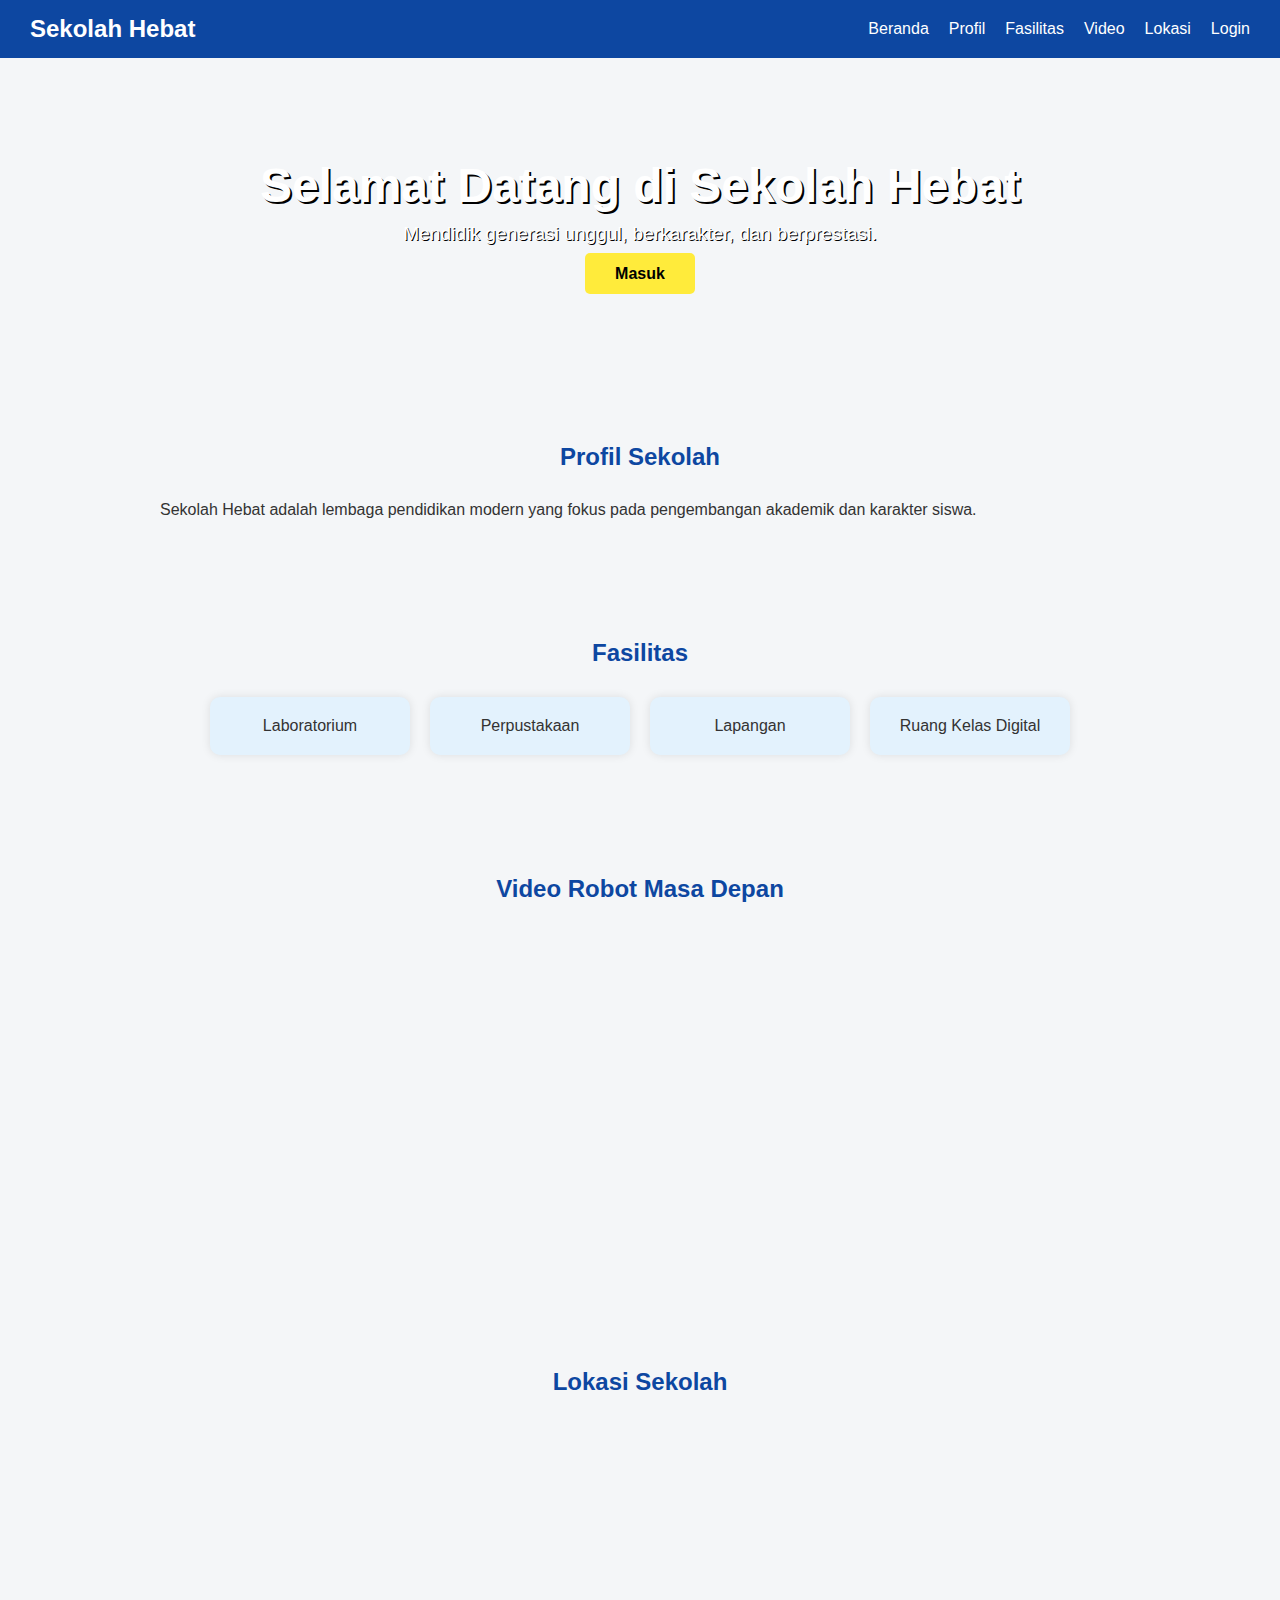
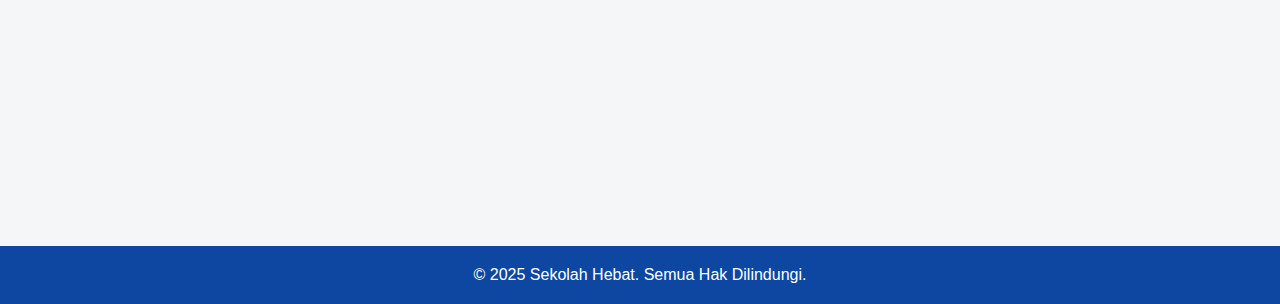
<file: index.html>
<!DOCTYPE html>
<html lang="id">
<head>
  <meta charset="UTF-8" />
  <meta name="viewport" content="width=device-width, initial-scale=1.0"/>
  <title>Website Sekolah</title>
  <link rel="stylesheet" href="style.css" />
</head>
<body>
  <nav>
    <div class="logo">Sekolah Hebat</div>
    <ul>
      <li><a href="#beranda">Beranda</a></li>
      <li><a href="#profil">Profil</a></li>
      <li><a href="#fasilitas">Fasilitas</a></li>
      <li><a href="#video">Video</a></li>
      <li><a href="#lokasi">Lokasi</a></li>
      <li><a href="login.html">Login</a></li>
    </ul>
  </nav>

  <section class="hero" id="beranda">
    <h1>Selamat Datang di Sekolah Hebat</h1>
    <p>Mendidik generasi unggul, berkarakter, dan berprestasi.</p>
    <a href="login.html" class="btn">Masuk</a>
  </section>

  <section id="profil">
    <h2>Profil Sekolah</h2>
    <p>Sekolah Hebat adalah lembaga pendidikan modern yang fokus pada pengembangan akademik dan karakter siswa.</p>
  </section>

  <section id="fasilitas">
    <h2>Fasilitas</h2>
    <div class="features">
      <div class="feature-box">Laboratorium</div>
      <div class="feature-box">Perpustakaan</div>
      <div class="feature-box">Lapangan</div>
      <div class="feature-box">Ruang Kelas Digital</div>
    </div>
  </section>
<section id="video">
  <h2>Video Robot Masa Depan</h2>
  <div class="video-container">
    <iframe width="560" height="315"
      src="https://www.youtube.com/embed/0wPbdiMkU-w"
      title="Robot Masa Depan" frameborder="0"
      allowfullscreen></iframe>
  </div>
</section>
  <section id="lokasi">
  <h2>Lokasi Sekolah</h2>
  <div class="map-container">
    <iframe 
      src="https://www.google.com/maps/embed?pb=!1m18!1m12!1m3!1d3958.0430973173943!2d110.3924725!3d-7.230049100000001!2m3!1f0!2f0!3f0!3m2!1i1024!2i768!4f13.1!3m3!1m2!1s0x2e7a595d4940e63d%3A0xf55a9ef01d80a0e6!2sSMAN%208%20Yogyakarta!5e0!3m2!1sid!2sid!4v1716062086549!5m2!1sid!2sid" 
      width="100%" 
      height="300" 
      style="border:0;" 
      allowfullscreen="" 
      loading="lazy" 
      referrerpolicy="no-referrer-when-downgrade">
    </iframe>
  </div>
  </section>



  <footer>
    <p>&copy; 2025 Sekolah Hebat. Semua Hak Dilindungi.</p>
  </footer>
</body>
</html>
</file>
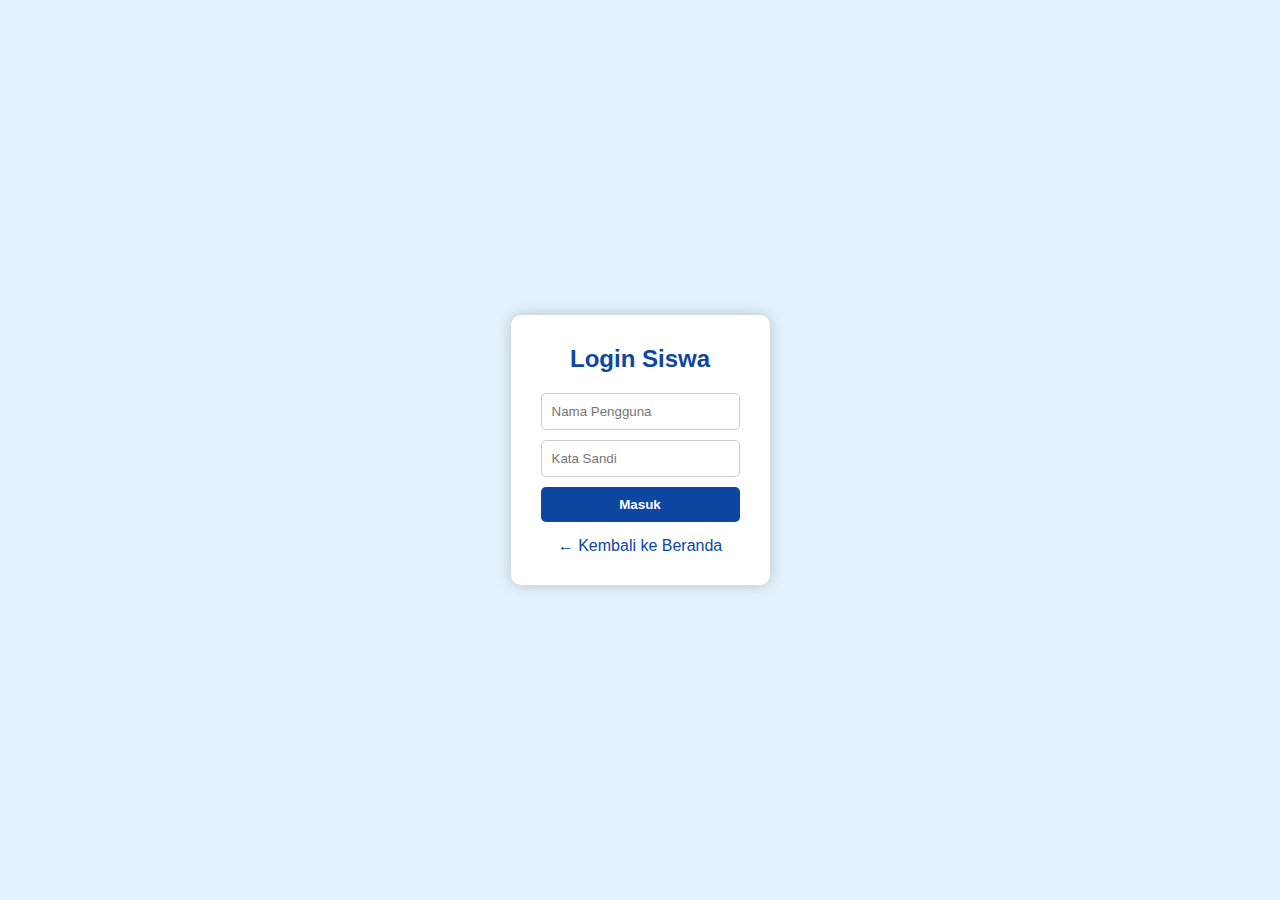
<file: login.html>
<!DOCTYPE html>
<html lang="id">
<head>
  <meta charset="UTF-8" />
  <meta name="viewport" content="width=device-width, initial-scale=1.0"/>
  <title>Login - Sekolah Hebat</title>
  <link rel="stylesheet" href="style.css" />
</head>
<body>
  <div class="login-container">
    <form class="login-box" onsubmit="event.preventDefault(); window.location.href='index.html';">
      <h2>Login Siswa</h2>
      <input type="text" placeholder="Nama Pengguna" required />
      <input type="password" placeholder="Kata Sandi" required />
      <button type="submit">Masuk</button>
      <a href="index.html">← Kembali ke Beranda</a>
    </form>
  </div>
</body>
</html>
</file>
<file: style.css>
* {
  margin: 0;
  padding: 0;
  box-sizing: border-box;
}

body {
  font-family: 'Segoe UI', sans-serif;
  background-color: #f4f6f8;
  color: #333;
}

nav {
  background: #0d47a1;
  padding: 15px 30px;
  display: flex;
  justify-content: space-between;
  align-items: center;
  position: sticky;
  top: 0;
  z-index: 999;
}

nav .logo {
  font-size: 1.5em;
  color: #fff;
  font-weight: bold;
}

nav ul {
  list-style: none;
  display: flex;
  gap: 20px;
}

nav ul li a {
  color: #fff;
  text-decoration: none;
  transition: 0.3s;
}

nav ul li a:hover {
  color: #ffeb3b;
}

.hero {
  padding: 100px 20px;
  text-align: center;
  background: url('https://images.unsplash.com/photo-1571260899304-425eee4c7efc') no-repeat center center/cover;
  color: #fff;
}

.hero h1 {
  font-size: 3em;
  margin-bottom: 10px;
  text-shadow: 2px 2px #000;
}

.hero p {
  font-size: 1.2em;
  margin-bottom: 20px;
  text-shadow: 1px 1px #000;
}

.hero .btn {
  background-color: #ffeb3b;
  color: #000;
  padding: 12px 30px;
  text-decoration: none;
  border-radius: 5px;
  font-weight: bold;
}

section {
  padding: 60px 20px;
  max-width: 1000px;
  margin: auto;
}

h2 {
  text-align: center;
  margin-bottom: 30px;
  color: #0d47a1;
}

.features {
  display: flex;
  flex-wrap: wrap;
  justify-content: center;
  gap: 20px;
}

.feature-box {
  background: #e3f2fd;
  padding: 20px;
  border-radius: 10px;
  width: 200px;
  text-align: center;
  box-shadow: 0 0 10px rgba(0,0,0,0.1);
}

.video-container, .map-container {
  display: flex;
  justify-content: center;
  margin-top: 20px;
}

footer {
  text-align: center;
  padding: 20px;
  background: #0d47a1;
  color: #fff;
  margin-top: 60px;
}

/* Login Page */
.login-container {
  display: flex;
  height: 100vh;
  align-items: center;
  justify-content: center;
  background: #e3f2fd;
}

.login-box {
  background: #fff;
  padding: 30px;
  border-radius: 10px;
  box-shadow: 0 0 15px rgba(0,0,0,0.2);
  text-align: center;
}

.login-box h2 {
  margin-bottom: 20px;
  color: #0d47a1;
}

.login-box input {
  display: block;
  width: 100%;
  padding: 10px;
  margin: 10px 0;
  border-radius: 5px;
  border: 1px solid #ccc;
}

.login-box button {
  background-color: #0d47a1;
  color: white;
  padding: 10px;
  border: none;
  width: 100%;
  border-radius: 5px;
  font-weight: bold;
  cursor: pointer;
}

.login-box a {
  color: #0d47a1;
  display: block;
  margin-top: 15px;
  text-decoration: none;
}
</file>
